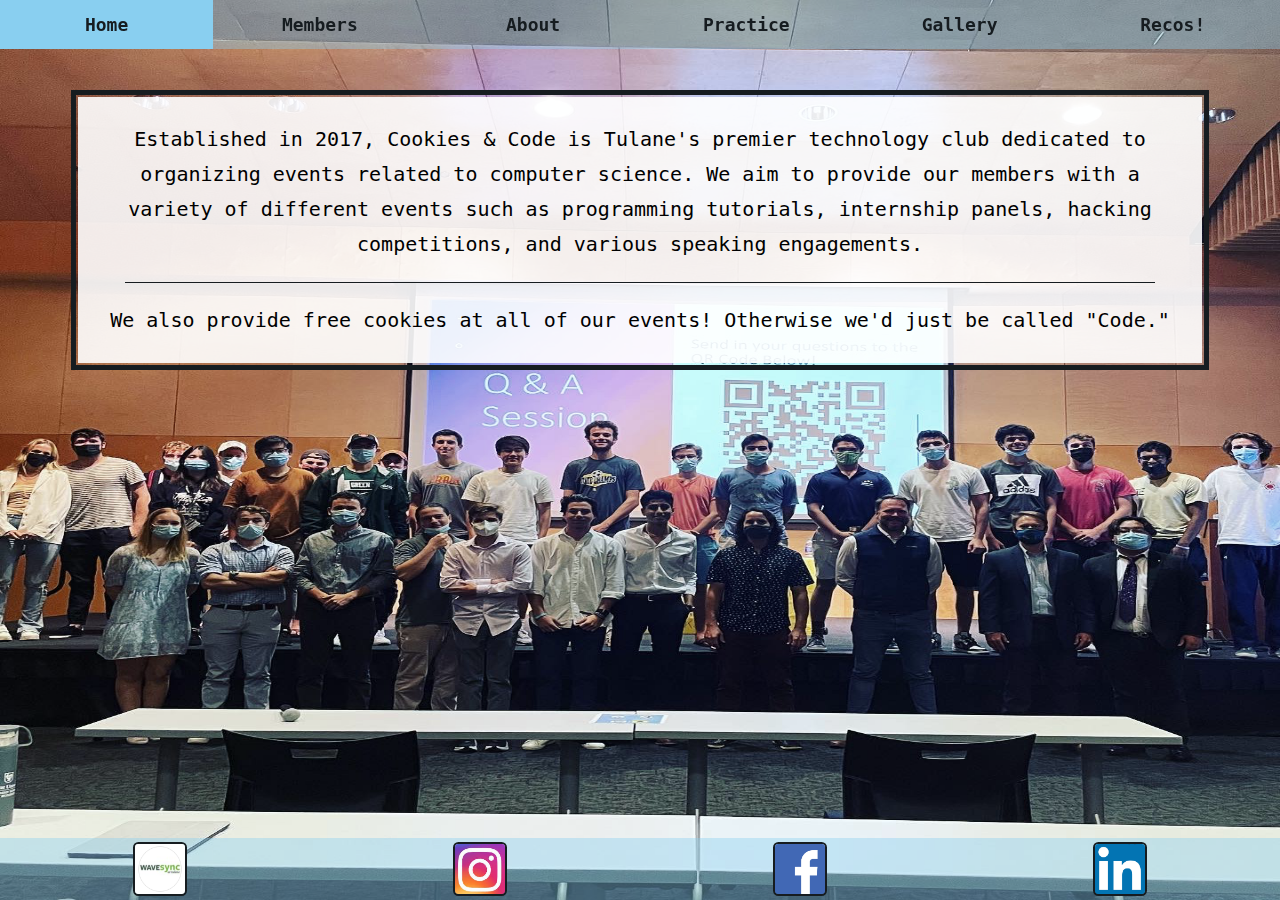
<file: scripts/about.html>
<!DOCTYPE html>
<html style = "background: none;">

  <head>
    <meta charset = "UTF-8">
    <title>Cookies & Code</title>

    <!-- Import stylesheet... -->
    <link rel = "stylesheet" href = "../stylesheet.css">
  </head>

  <body>

    <!-- Navbar -->
    <nav>
      <ul class = "navbar-ul">
        <li class = "navbar-li"><a href="../index.html"><strong>Home</strong></a></li>
        <li class = "navbar-li"><a href="members.html"><strong>Members</strong></a></li>
        <li class = "navbar-li"><a href="about.html"><strong>About</strong></a></li>
        <li class = "navbar-li"><a href="leetcode-th.html"><strong>Practice</strong></a></li>
        <li class = "navbar-li"><a href="gallery.html"><strong>Gallery</strong></a></li>
        <li class = "navbar-li"><a href="event-recos.html"><strong>Recos!</strong></a></li>
      </ul>
    </nav>

    <div>
      <img id = "about-background" src="../images/about-banner.png" alt="banner with image of club event">
    </div>

    <!-- Description of club -->
    <div id = "about-animation">
        <table class = "description slow-grow">
            <thead>
            </thead>
            <tbody>

              <tr style = "background-color: rgba(255, 255, 255, 0.9); line-height: 1.75; font-size: 20px;">
                  <td class = "description-cell">
                    <p>
                      Established in 2017, Cookies & Code is Tulane's premier technology club dedicated to
                      organizing events related to computer science. We aim to provide our members with a
                      variety of different events such as programming tutorials, internship
                      panels, hacking competitions, and various speaking engagements.
                    </p>
                    <hr>
                    <p>
                      We also provide free cookies at all of our events! Otherwise we'd just be called "Code."
                    </p>
                  </td>
              </tr>
            </tbody>
        </table>
    </div>

    <!-- Page footer -->
    <footer class = "footer">
      <div class = "social-link" >
        <a href = "https://tulane.campuslabs.com/engage/organization/cookies-and-code" target = "_blank"><img class="social-icon grow" src="../images/wavesync-icon.png"></a>
      </div>

      <div class = "social-link">
        <a href = "https://www.instagram.com/cookiesandcodetu/?hl=en" target = "_blank"><img class="social-icon grow" src="../images/instagram-icon.jpg"></a>
      </div>

      <div class = "social-link">
        <a href = "https://www.facebook.com/cookiesandcode/" target = "_blank"><img class="social-icon grow" src="../images/facebook-icon.jpg"></a>
      </div>
      <div class = "social-link">
        <a href = "https://www.linkedin.com/company/cookies-and-code/about/" target = "_blank"><img class="social-icon grow" src="../images/linkedin-icon.png"></a>
      </div>
    </footer>

  </body>

</html>
</file>
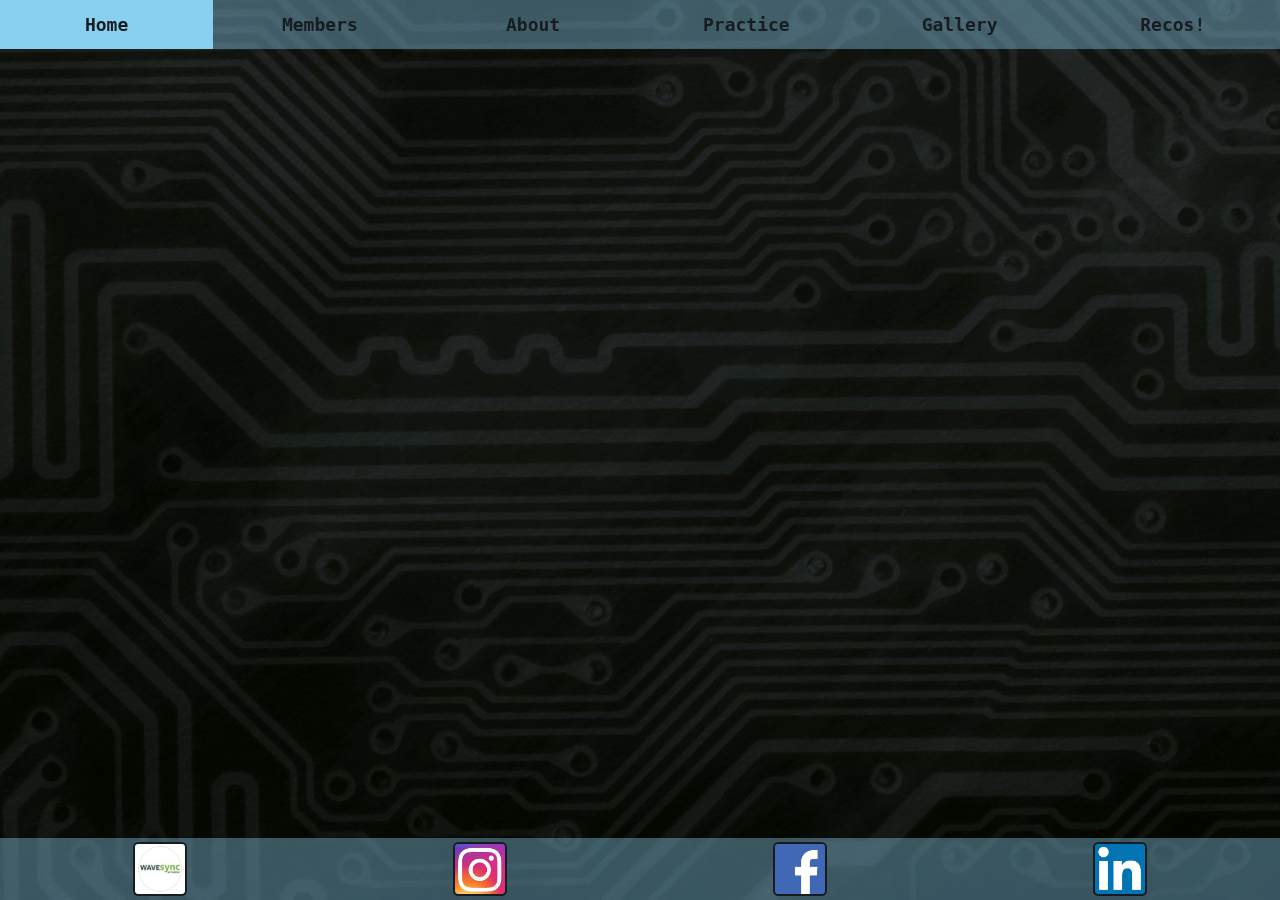
<file: scripts/event-recos.html>
<!DOCTYPE html>
<html>

  <head>
    <meta charset = "UTF-8">
    <title>Cookies & Code</title>

    <!-- Import stylesheet... -->
    <link rel = "stylesheet" href = "../stylesheet.css">
  </head>

  <body>

    <!-- Navbar -->
    <nav>
      <ul class = "navbar-ul">
        <li class = "navbar-li"><a href="../index.html"><strong>Home</strong></a></li>
        <li class = "navbar-li"><a href="members.html"><strong>Members</strong></a></li>
        <li class = "navbar-li"><a href="about.html"><strong>About</strong></a></li>
        <li class = "navbar-li"><a href="leetcode-th.html"><strong>Practice</strong></a></li>
        <li class = "navbar-li"><a href="gallery.html"><strong>Gallery</strong></a></li>
        <li class = "navbar-li"><a href="event-recos.html"><strong>Recos!</strong></a></li>
      </ul>
    </nav>

    <!-- Google Form -->
    <div>
      <iframe src="https://docs.google.com/forms/d/e/1FAIpQLScMk2pF9_MleGT1OtUgMSGhu0gQeWKfKvcziP-T33EIBUL3Rw/viewform?embedded=true" width="640" height="634" frameborder="0" marginheight="0" marginwidth="0" style="width: 100%; padding-top: 50px;">Loading…</iframe>
    </div>

    <!-- Page footer -->
    <footer class = "footer">
      <div class = "social-link" >
        <a href = "https://tulane.campuslabs.com/engage/organization/cookies-and-code" target = "_blank"><img class="social-icon grow" src="../images/wavesync-icon.png"></a>
      </div>

      <div class = "social-link">
        <a href = "https://www.instagram.com/cookiesandcodetu/?hl=en" target = "_blank"><img class="social-icon grow" src="../images/instagram-icon.jpg"></a>
      </div>

      <div class = "social-link">
        <a href = "https://www.facebook.com/cookiesandcode/" target = "_blank"><img class="social-icon grow" src="../images/facebook-icon.jpg"></a>
      </div>
      <div class = "social-link">
        <a href = "https://www.linkedin.com/company/cookies-and-code/about/" target = "_blank"><img class="social-icon grow" src="../images/linkedin-icon.png"></a>
      </div>
    </footer>

  </body>

</html>
</file>
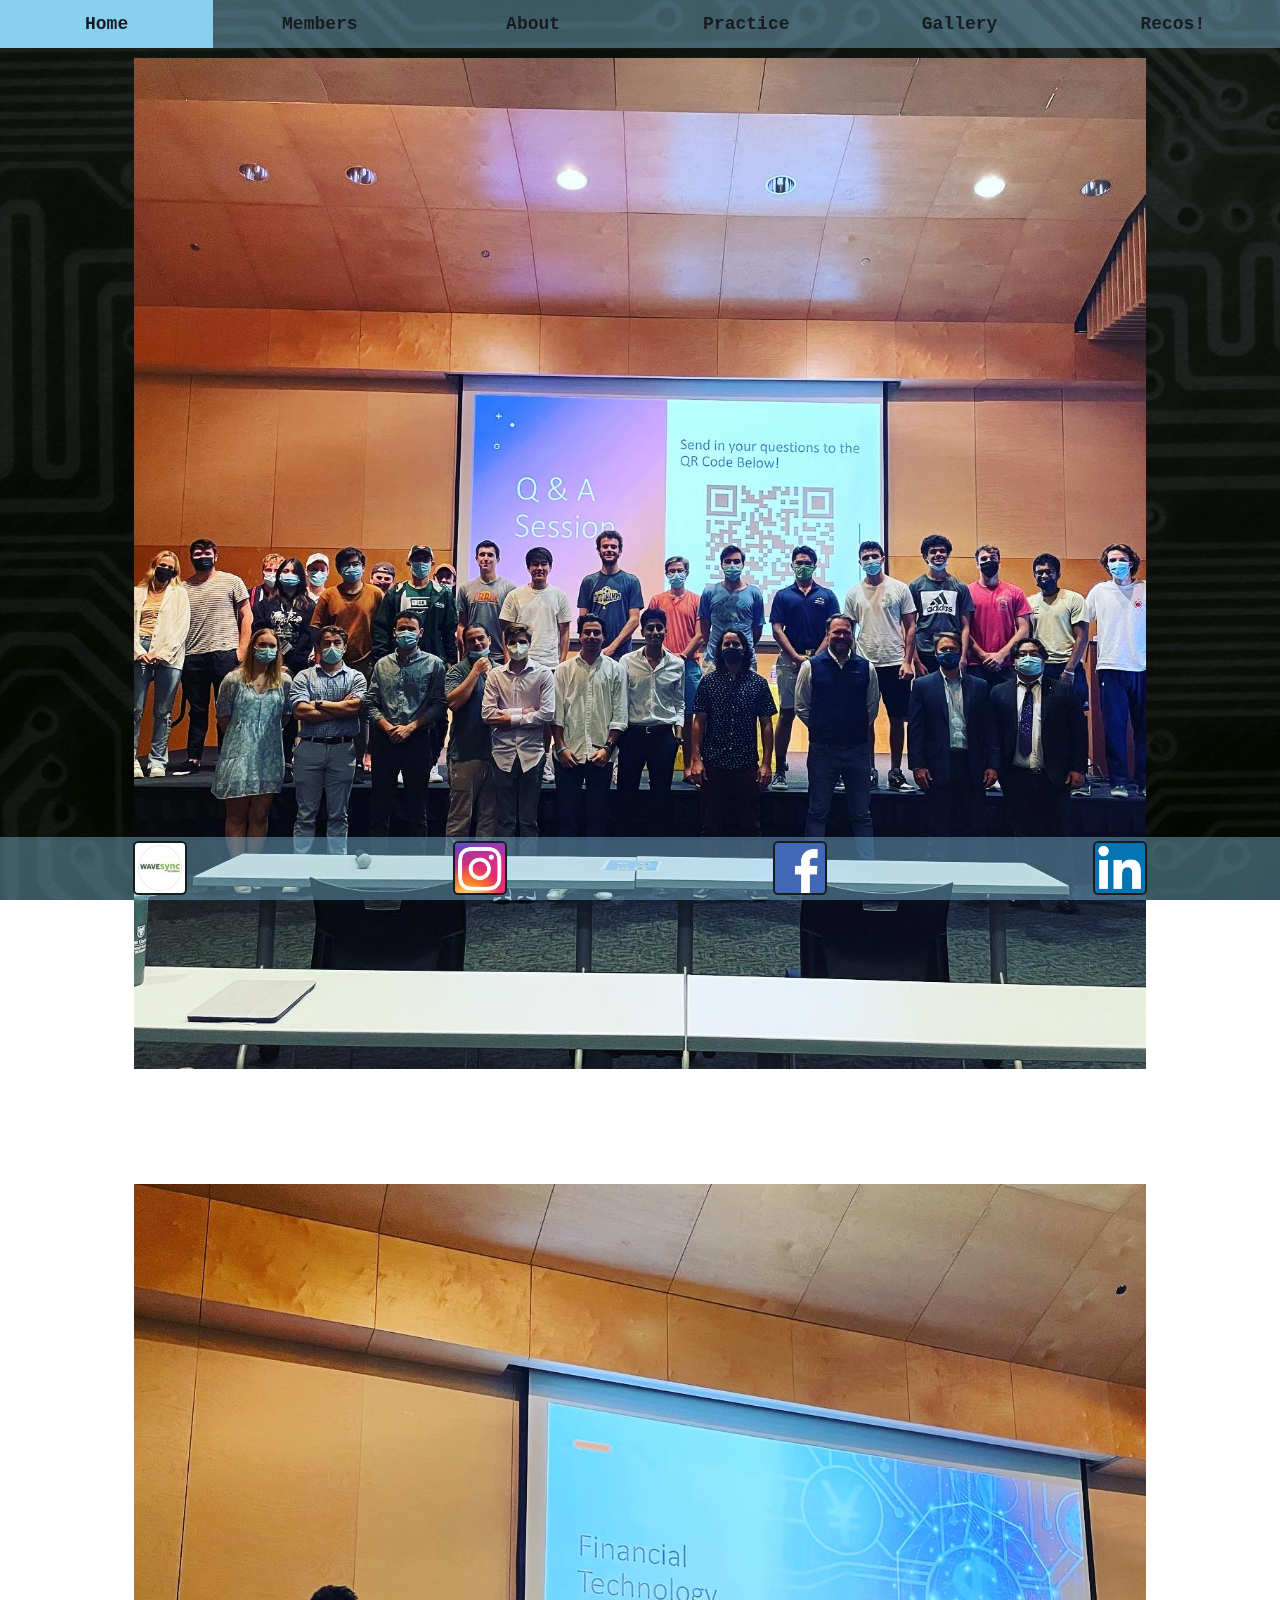
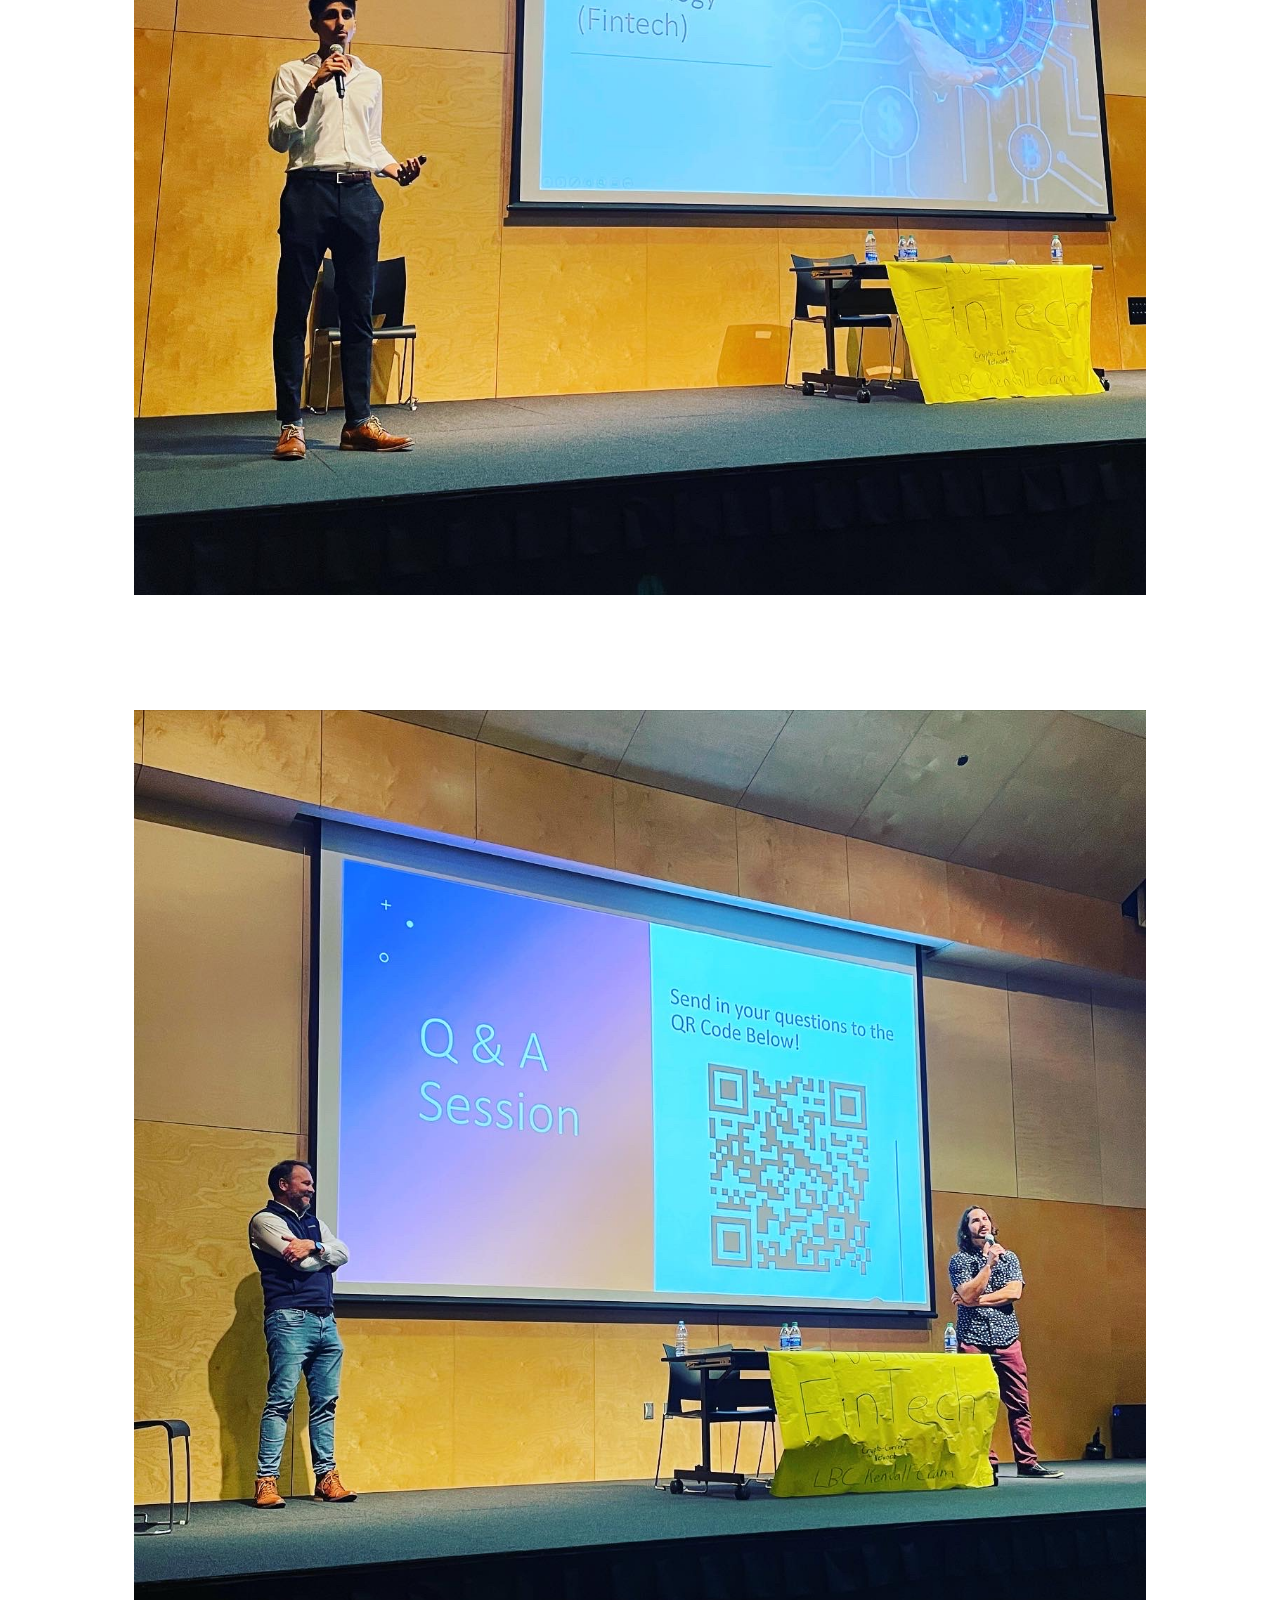
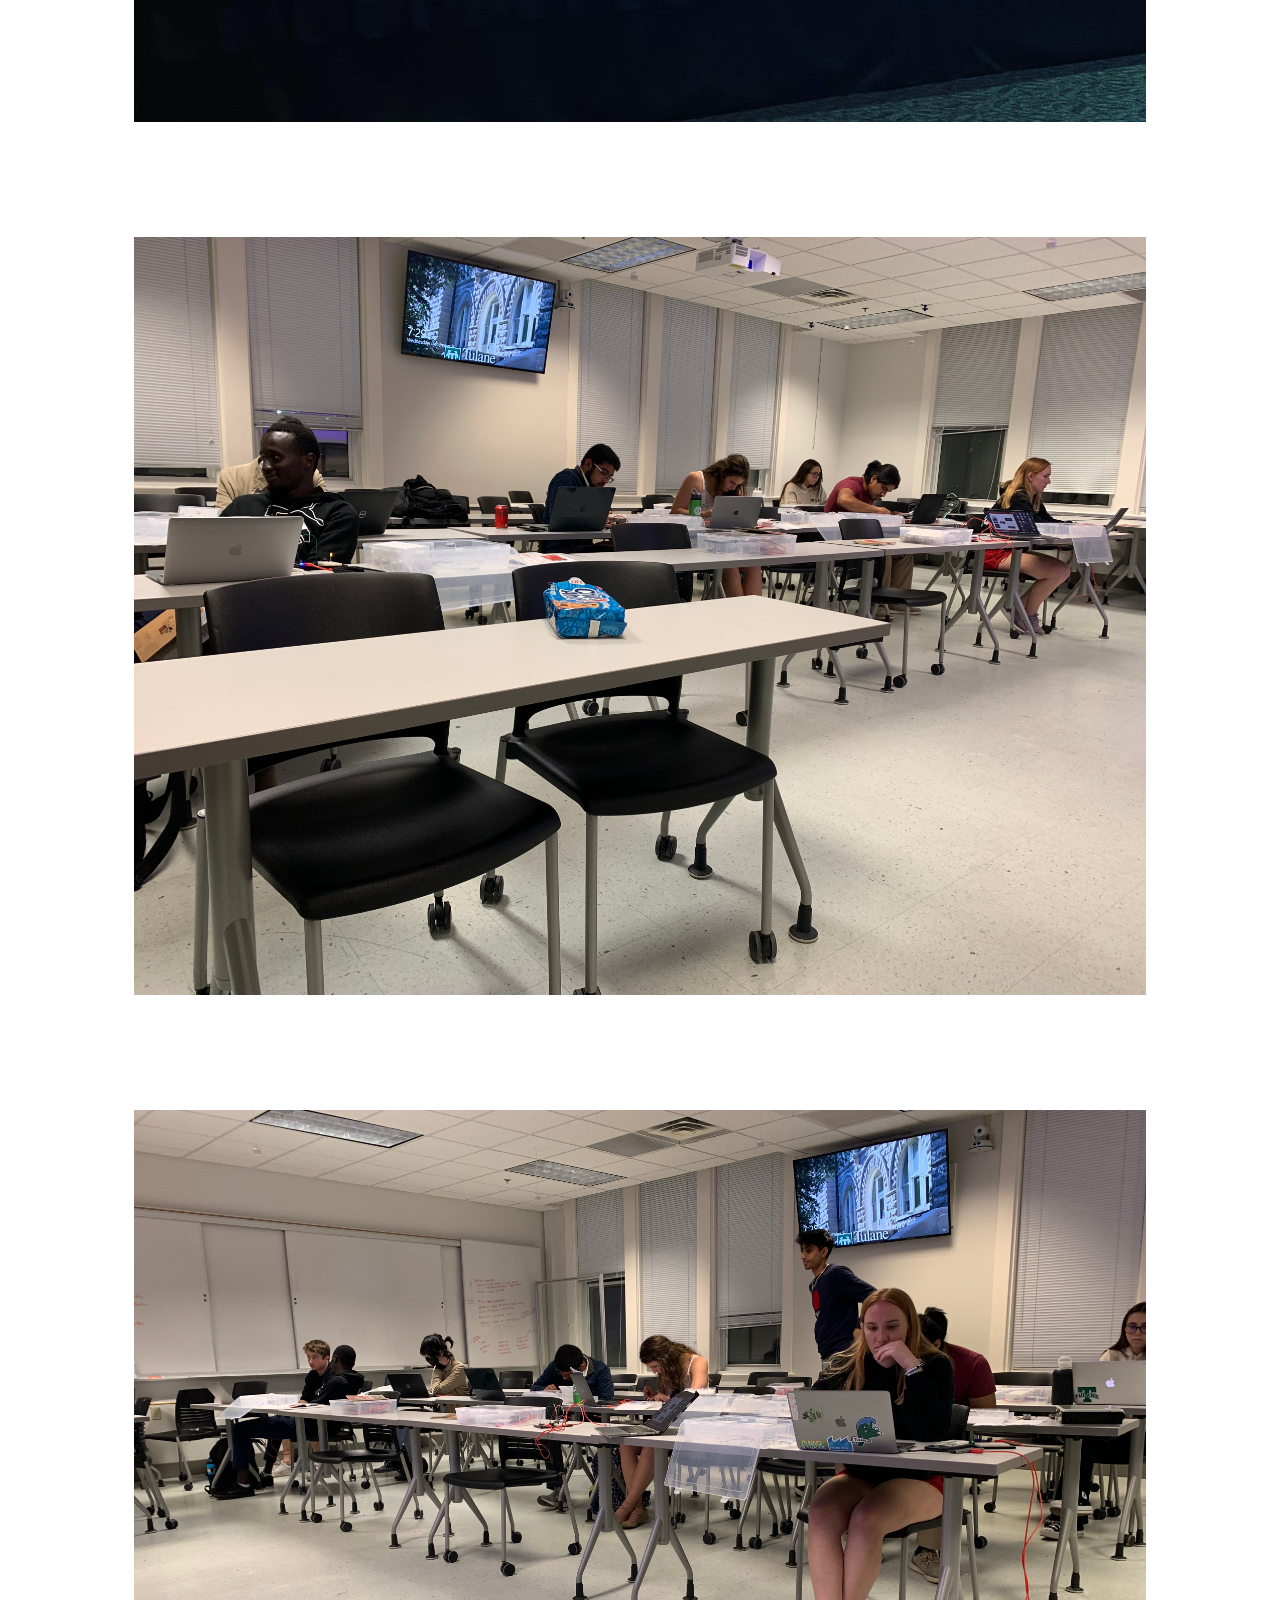
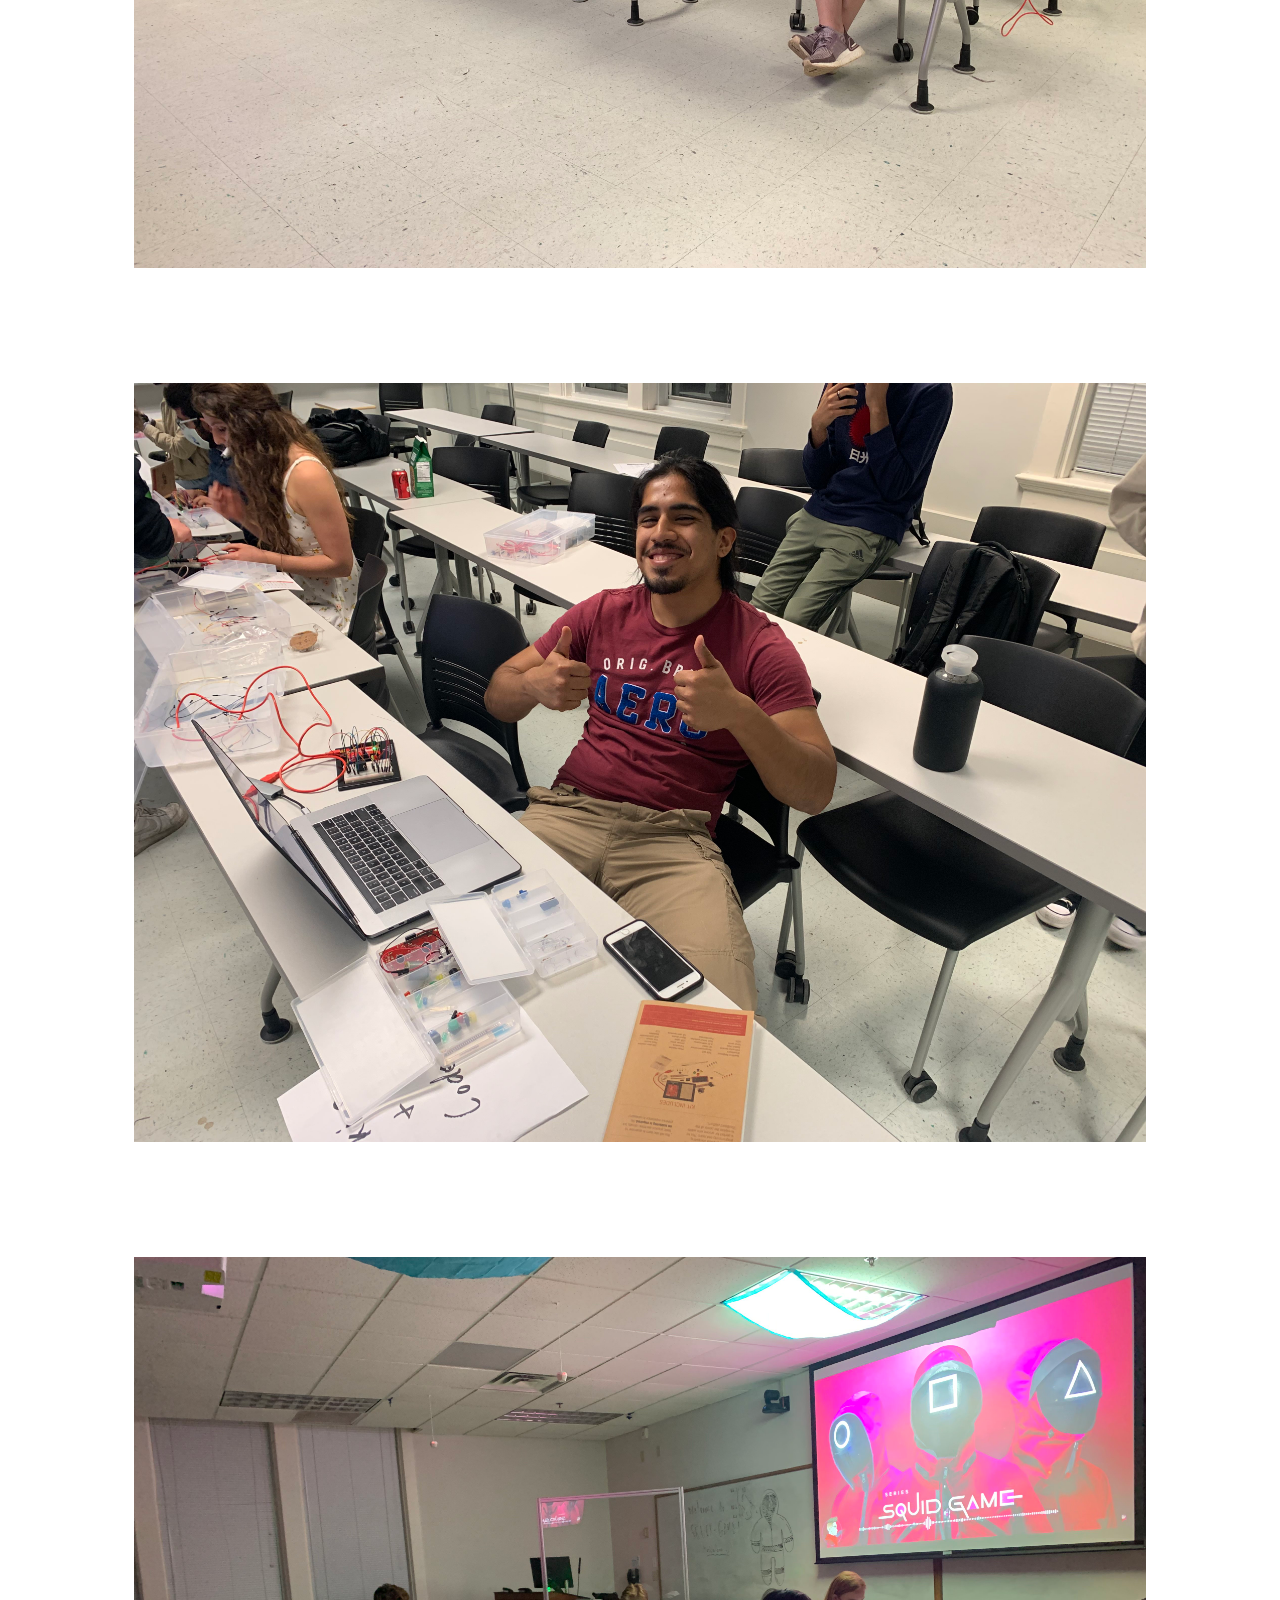
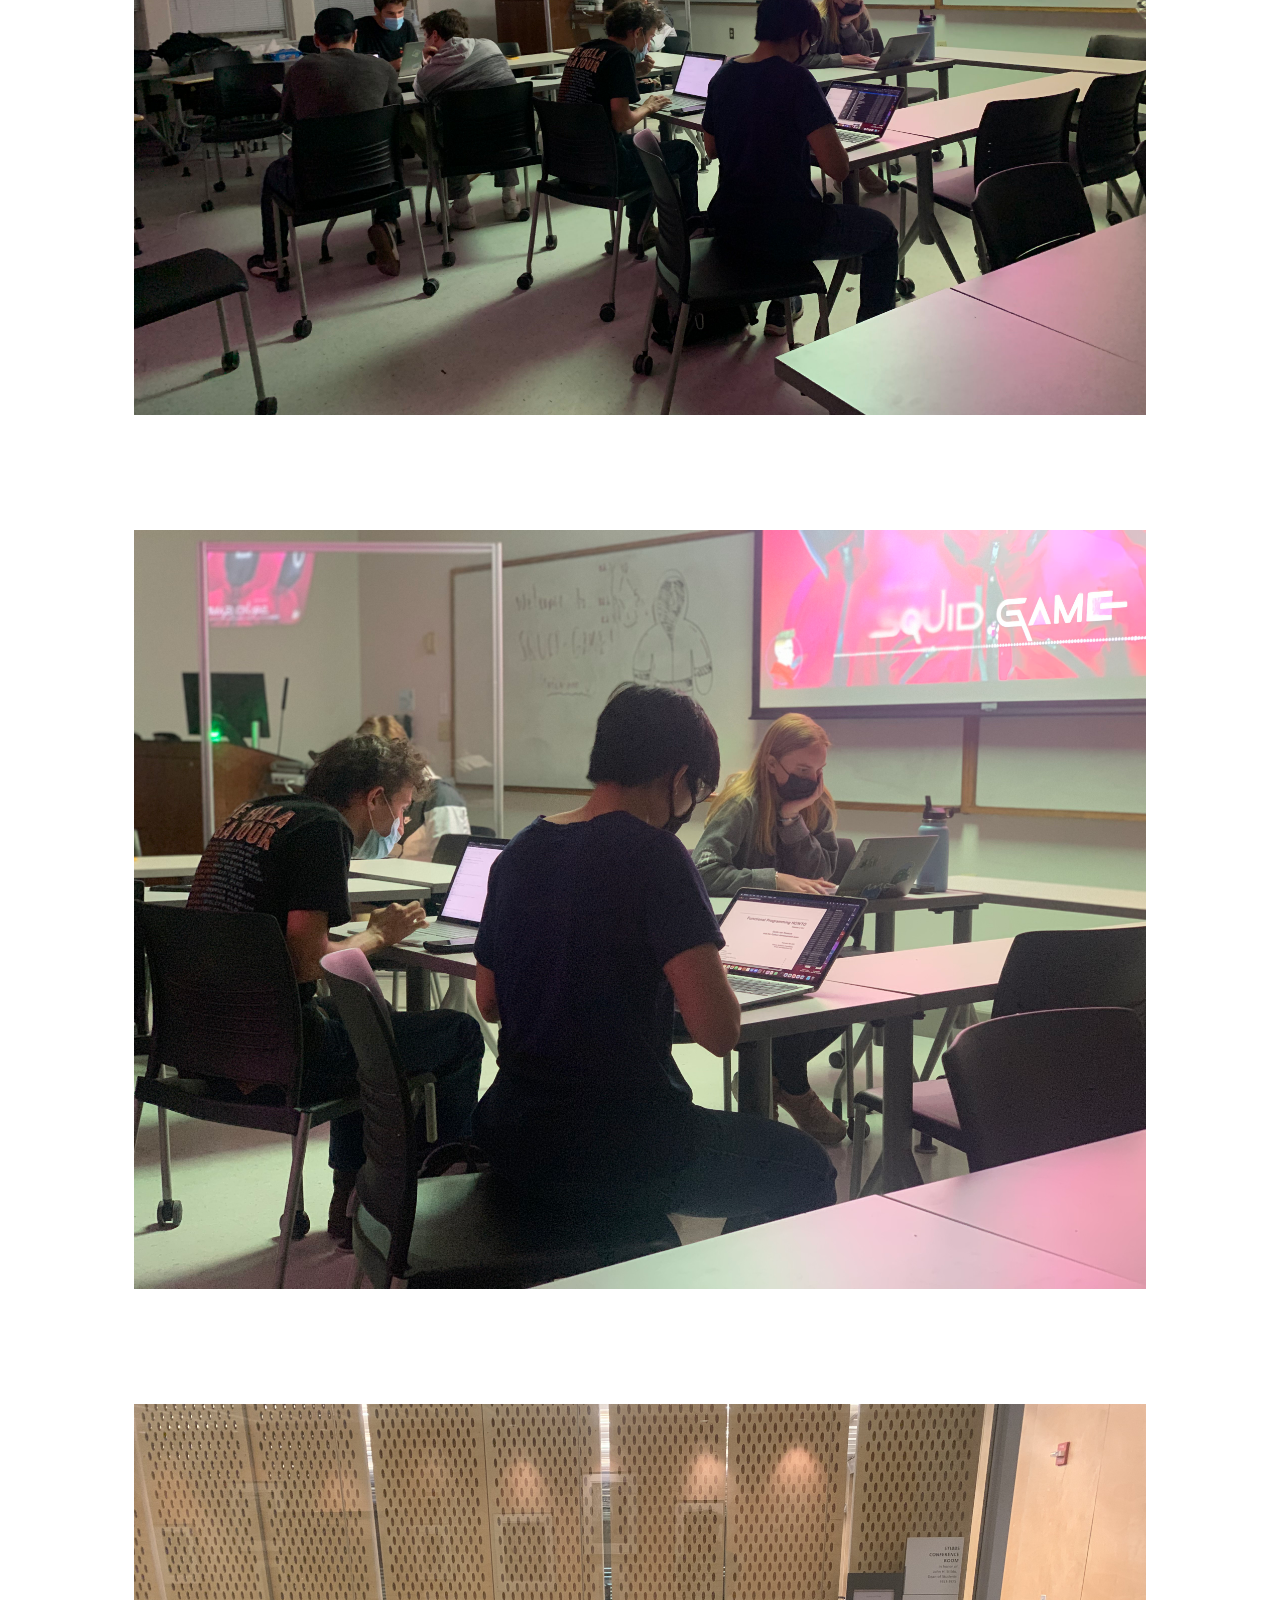
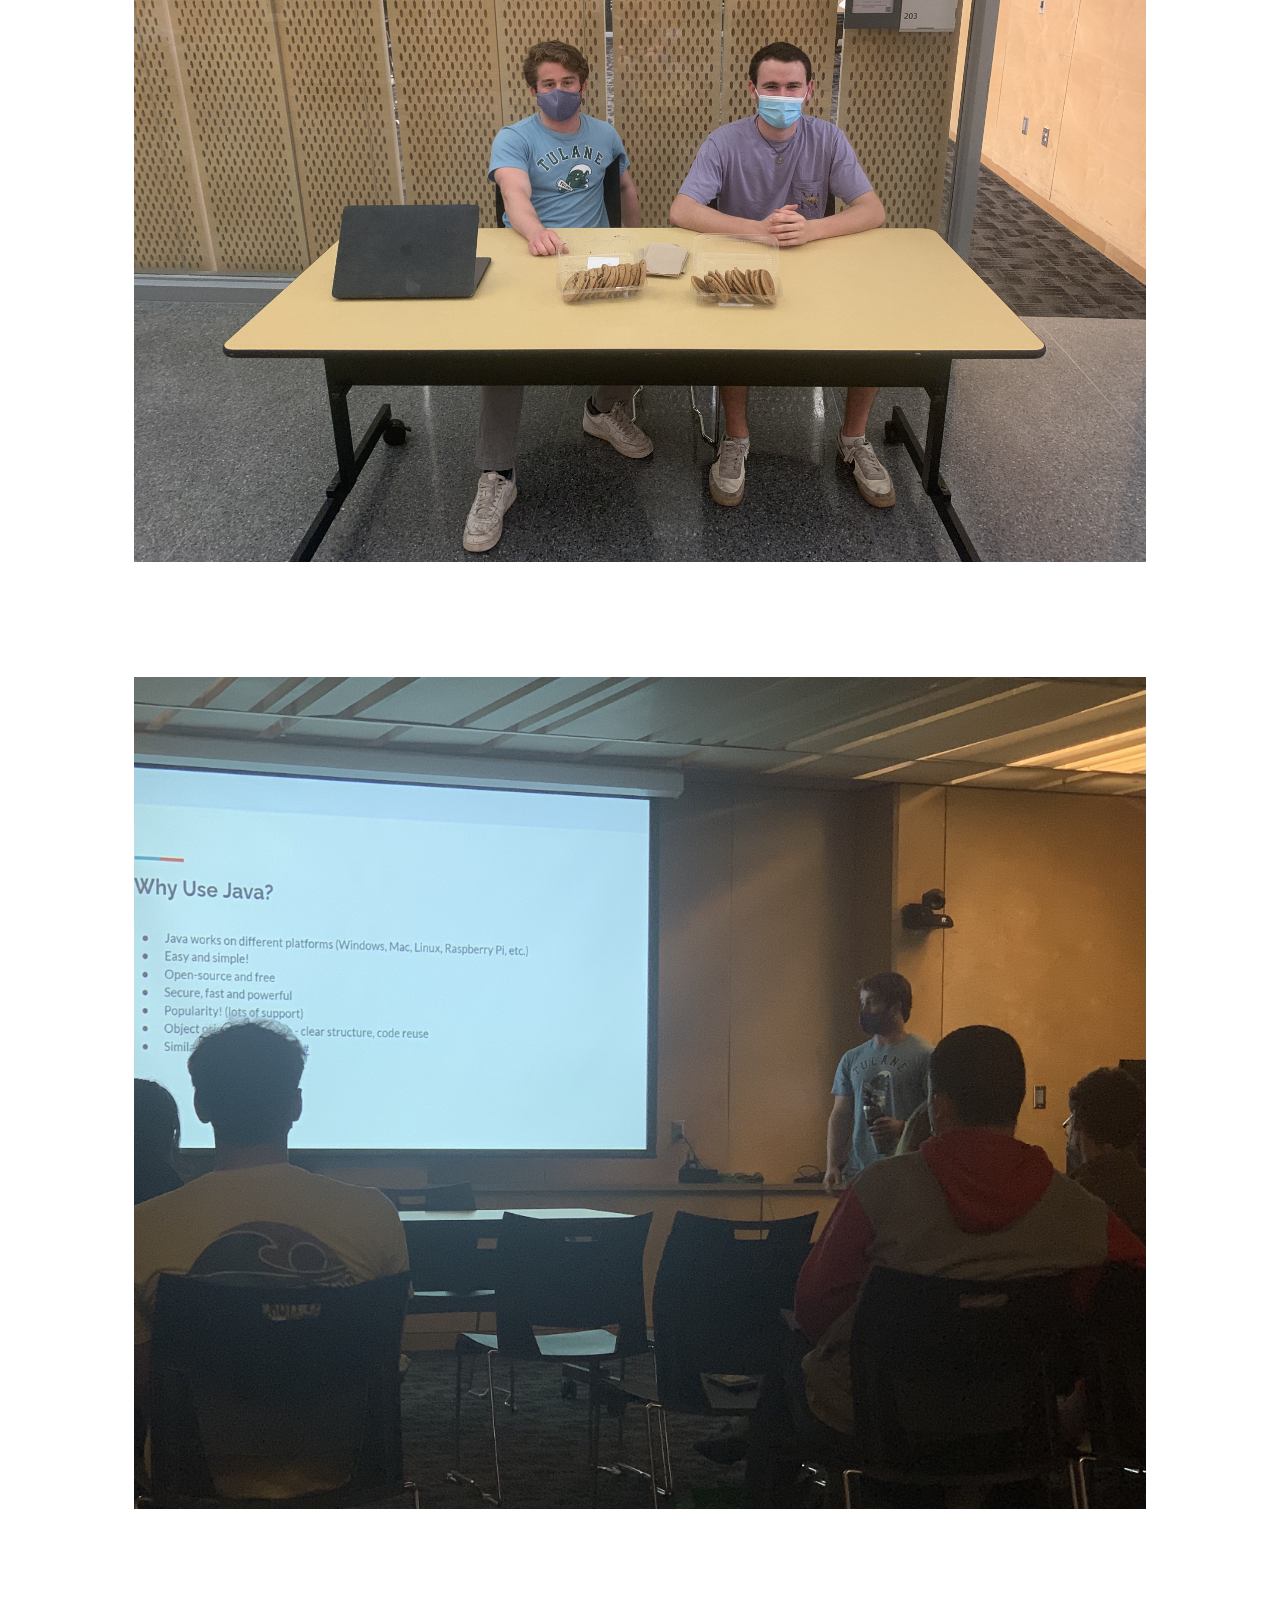
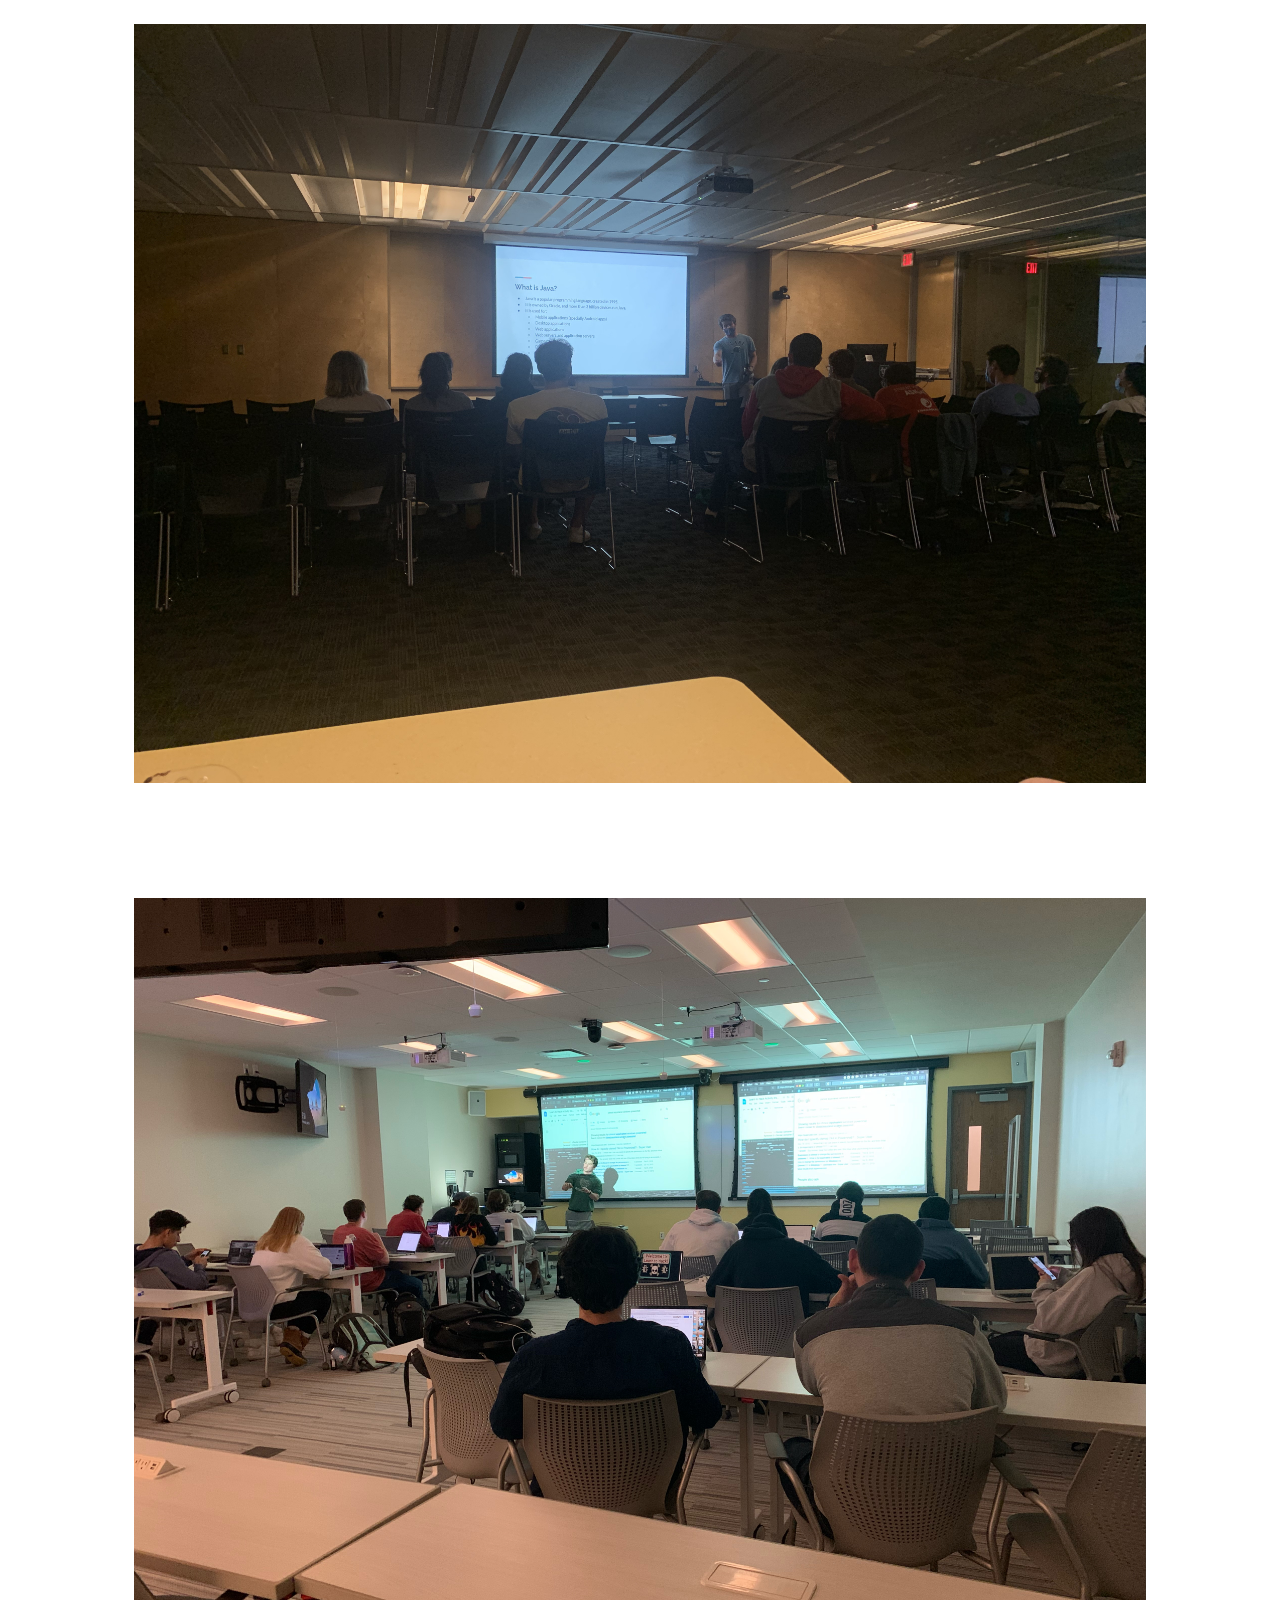
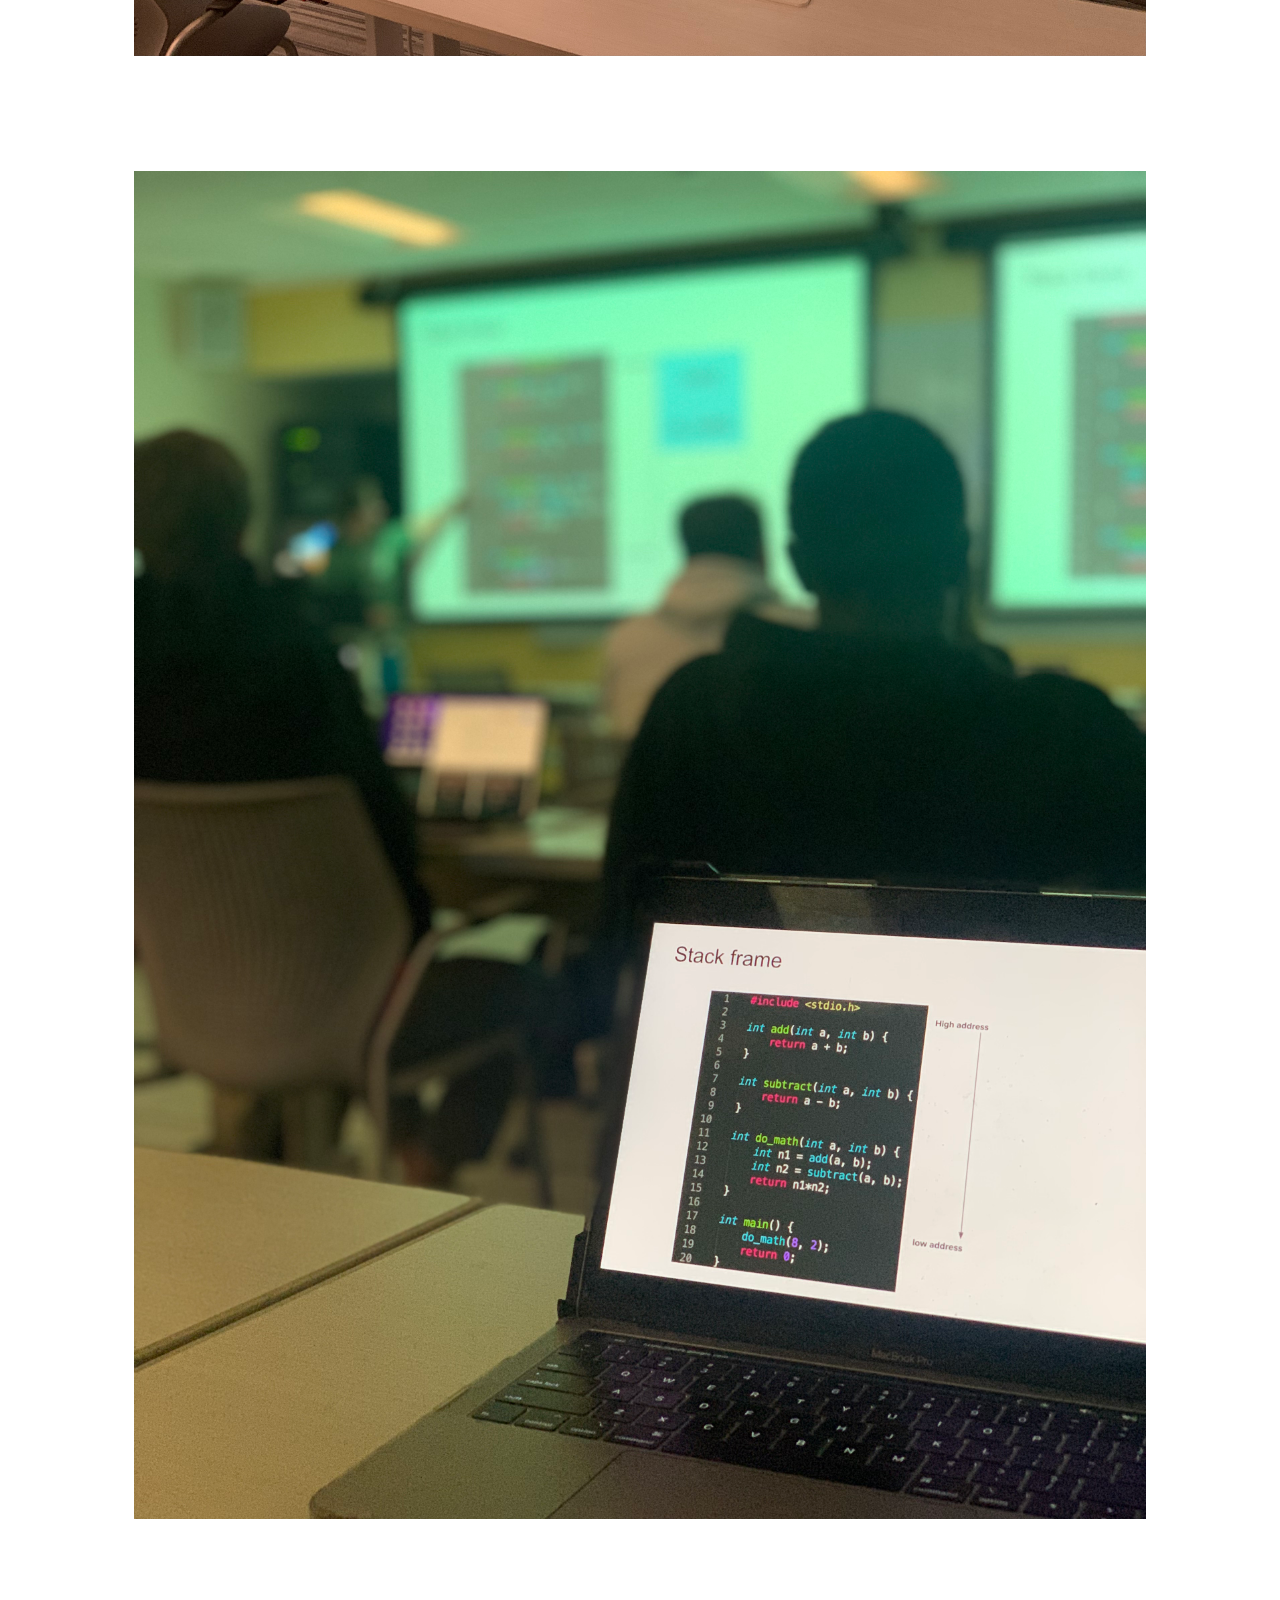
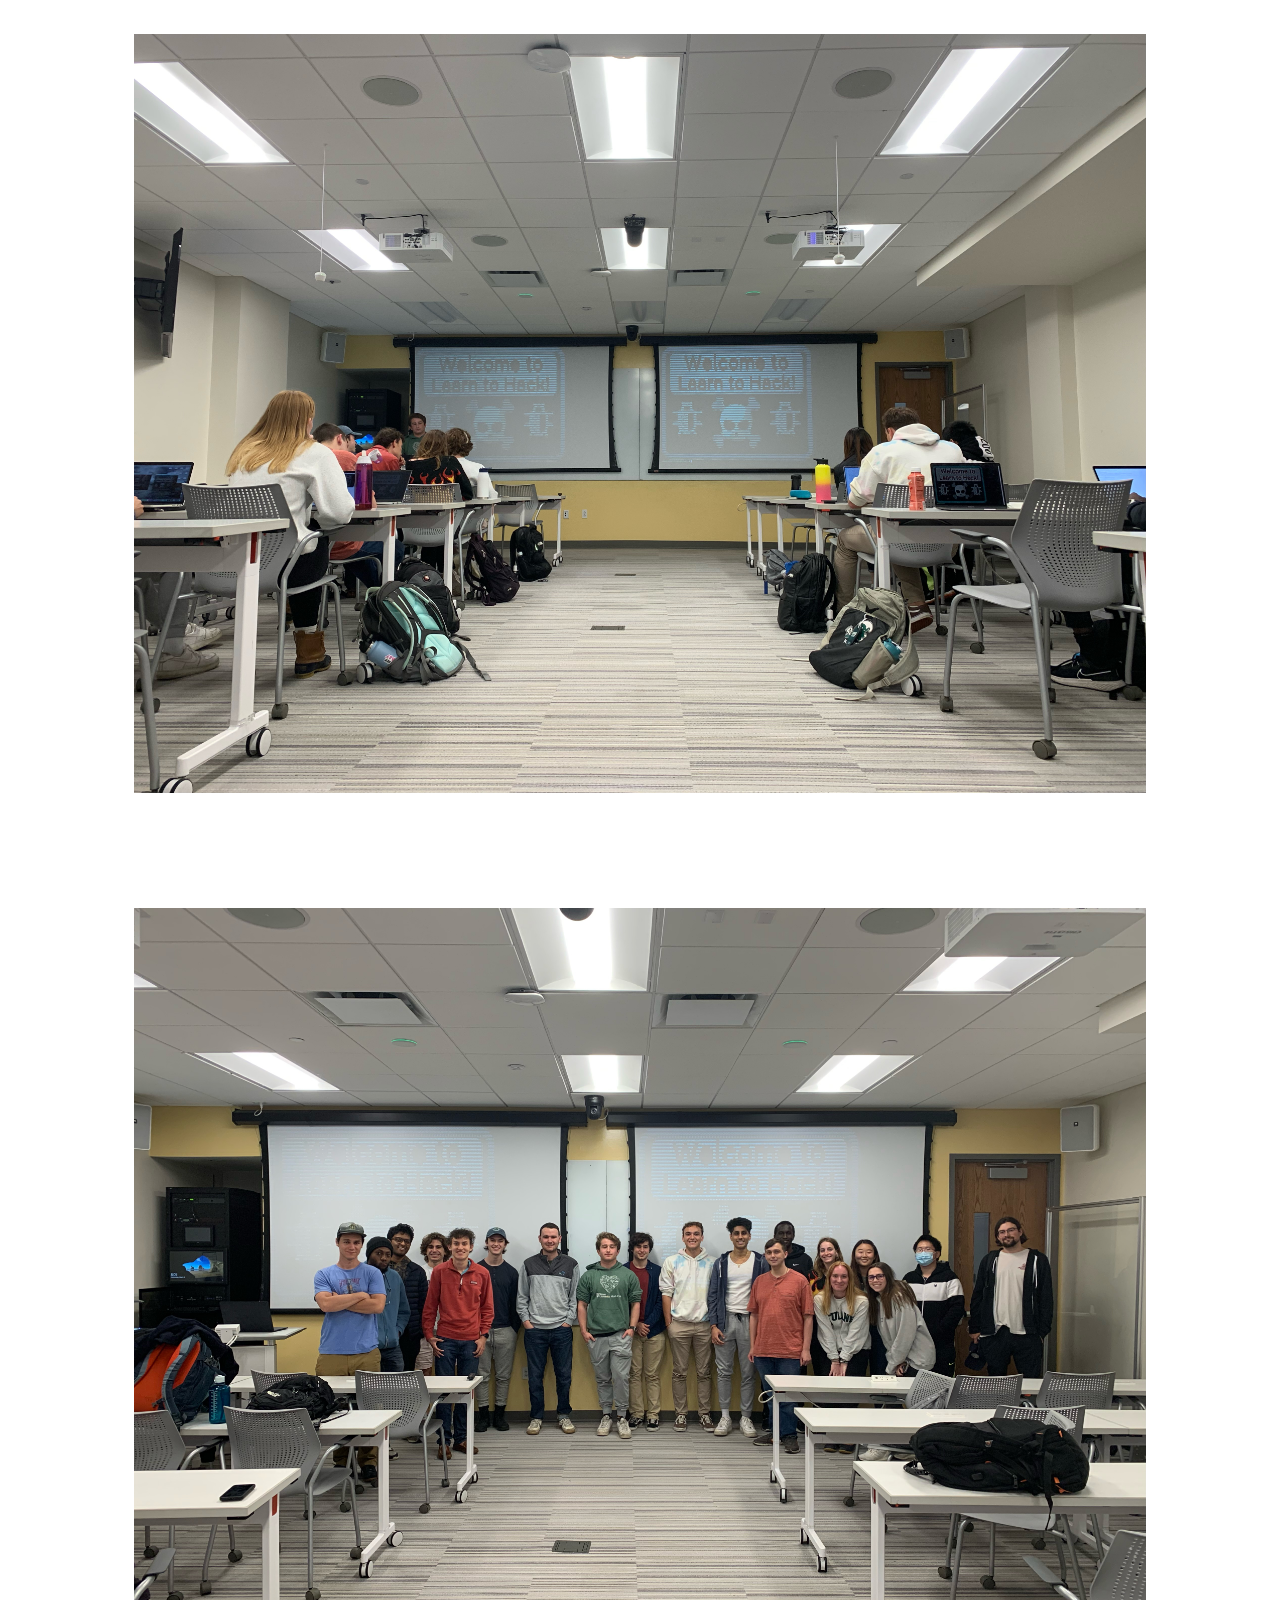
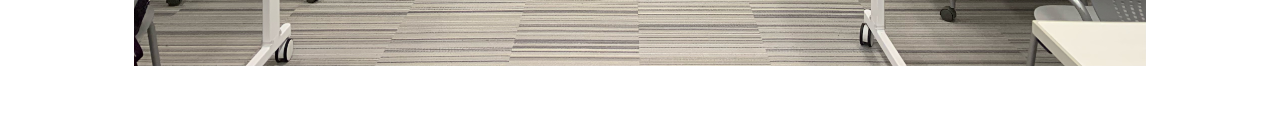
<file: scripts/gallery.html>
<!DOCTYPE html>
<html>

  <head>
    <meta charset = "UTF-8">
    <title>Cookies & Code</title>

    <!-- Import stylesheet... -->
    <link rel = "stylesheet" href = "../stylesheet.css">
  </head>

  <body>
    <!-- Navbar -->
    <nav>
      <ul class = "navbar-ul">
        <li class = "navbar-li"><a href="../index.html"><strong>Home</strong></a></li>
        <li class = "navbar-li"><a href="members.html"><strong>Members</strong></a></li>
        <li class = "navbar-li"><a href="about.html"><strong>About</strong></a></li>
        <li class = "navbar-li"><a href="leetcode-th.html"><strong>Practice</strong></a></li>
        <li class = "navbar-li"><a href="gallery.html"><strong>Gallery</strong></a></li>
        <li class = "navbar-li"><a href="event-recos.html"><strong>Recos!</strong></a></li>
      </ul>
    </nav>

    <!-- ADD IMAGES!!! -->
    <img class="gallery" src="../images/mem-1.JPG">
    <img class="gallery" src="../images/mem-2.JPG">
    <img class="gallery" src="../images/mem-3.JPG">
    <img class="gallery" src="../images/mem-4.jpg">
    <img class="gallery" src="../images/mem-5.jpg">
    <img class="gallery" src="../images/mem-6.jpg">
    <img class="gallery" src="../images/sgh1.jpeg">
    <img class="gallery" src="../images/sgh2.jpg">
    <img class="gallery" src="../images/learn-to-code-1.HEIC.jpg">
    <img class="gallery" src="../images/learn-to-code-2.HEIC.jpg">
    <img class="gallery" src="../images/learn-to-code-3.HEIC.jpg">
    <img class="gallery" src="../images/learn-to-hack-1.jpg">
    <img class="gallery" src="../images/learn-to-hack-2.jpg">
    <img class="gallery" src="../images/learn-to-hack-3.jpg">
    <img class="gallery" src="../images/learn-to-hack-4.jpg">

    <!-- Page footer -->
    <!-- Add copyright one we've filled it... -->
    <footer class = "footer"> <!-- Animate the logos to get larger when you hover over them!!! -->
      <div class = "social-link" >
        <a href = "https://tulane.campuslabs.com/engage/organization/cookies-and-code" target = "_blank"><img class="social-icon grow" src="../images/wavesync-icon.png"></a>
      </div>

      <div class = "social-link">
        <a href = "https://www.instagram.com/cookiesandcodetu/?hl=en" target = "_blank"><img class="social-icon grow" src="../images/instagram-icon.jpg"></a>
      </div>

      <div class = "social-link">
        <a href = "https://www.facebook.com/cookiesandcode/" target = "_blank"><img class="social-icon grow" src="../images/facebook-icon.jpg"></a>
      </div>
      <div class = "social-link">
        <a href = "https://www.linkedin.com/company/cookies-and-code/about/" target = "_blank"><img class="social-icon grow" src="../images/linkedin-icon.png"></a>
      </div>
    </footer>
  </body>

</html>
</file>
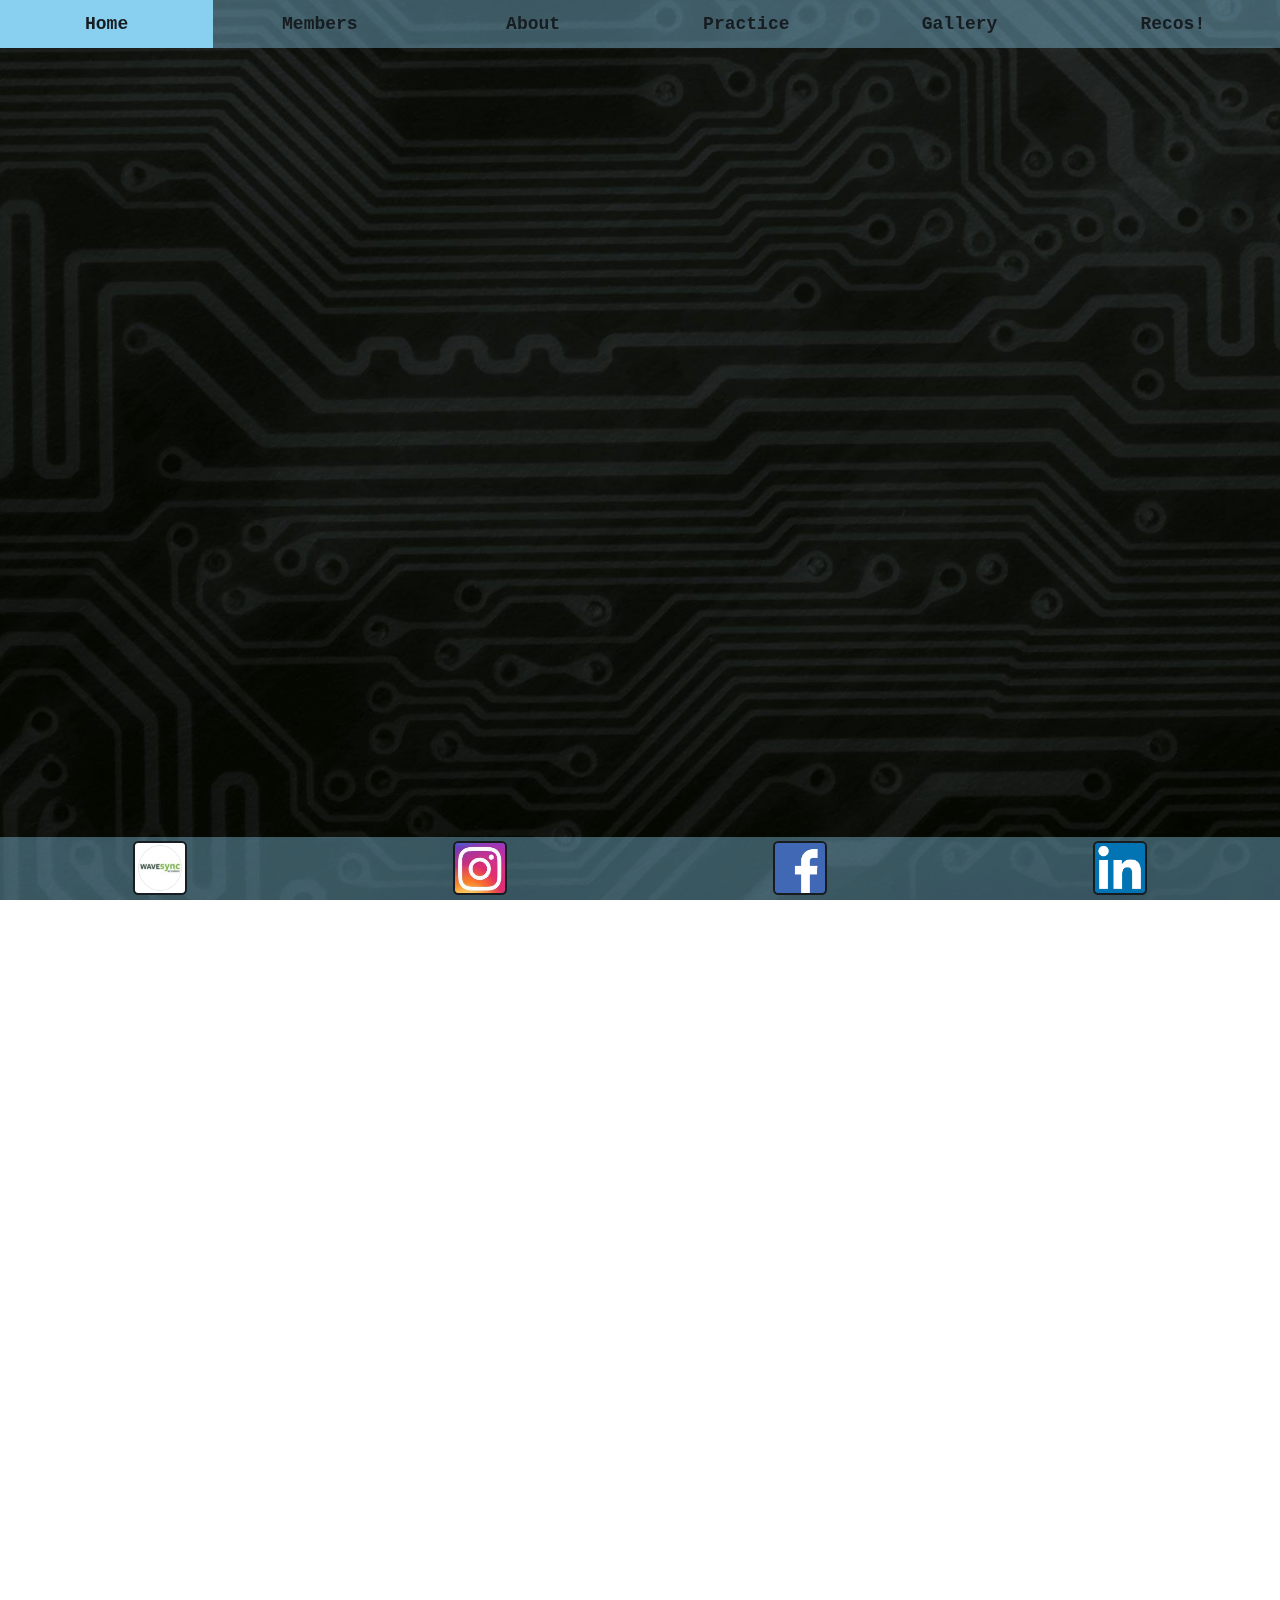
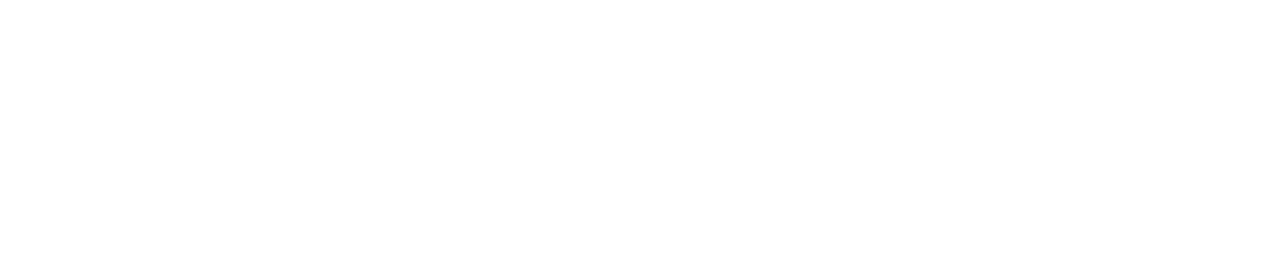
<file: scripts/leetcode-th.html>
<!DOCTYPE html>
<html>

  <head>
    <meta charset = "UTF-8">
    <title>Cookies & Code</title>

    <!-- Import stylesheet... -->
    <link rel = "stylesheet" href = "../stylesheet.css">
  </head>

  <body>

    <!-- Navbar -->
    <nav>
      <ul class = "navbar-ul">
        <li class = "navbar-li"><a href="../index.html"><strong>Home</strong></a></li>
        <li class = "navbar-li"><a href="members.html"><strong>Members</strong></a></li>
        <li class = "navbar-li"><a href="about.html"><strong>About</strong></a></li>
        <li class = "navbar-li"><a href="leetcode-th.html"><strong>Practice</strong></a></li>
        <li class = "navbar-li"><a href="gallery.html"><strong>Gallery</strong></a></li>
        <li class = "navbar-li"><a href="event-recos.html"><strong>Recos!</strong></a></li>
      </ul>
    </nav>

    <!-- Google Form -->
    <div>
      <iframe src="https://docs.google.com/forms/d/e/1FAIpQLSdYWS69qJcrL0CncoQlC3KjV1AoSetNNnScKb4jVlK92ys4Gg/viewform?embedded=true" width="640" height="1794" frameborder="0" marginheight="0" marginwidth="0" style="width: 100%; padding-top: 50px;">Loading…</iframe>
    </div>

    <!-- Page footer -->
    <footer class = "footer">
      <div class = "social-link" >
        <a href = "https://tulane.campuslabs.com/engage/organization/cookies-and-code" target = "_blank"><img class="social-icon grow" src="../images/wavesync-icon.png"></a>
      </div>

      <div class = "social-link">
        <a href = "https://www.instagram.com/cookiesandcodetu/?hl=en" target = "_blank"><img class="social-icon grow" src="../images/instagram-icon.jpg"></a>
      </div>

      <div class = "social-link">
        <a href = "https://www.facebook.com/cookiesandcode/" target = "_blank"><img class="social-icon grow" src="../images/facebook-icon.jpg"></a>
      </div>
      <div class = "social-link">
        <a href = "https://www.linkedin.com/company/cookies-and-code/about/" target = "_blank"><img class="social-icon grow" src="../images/linkedin-icon.png"></a>
      </div>
    </footer>

  </body>

</html>
</file>
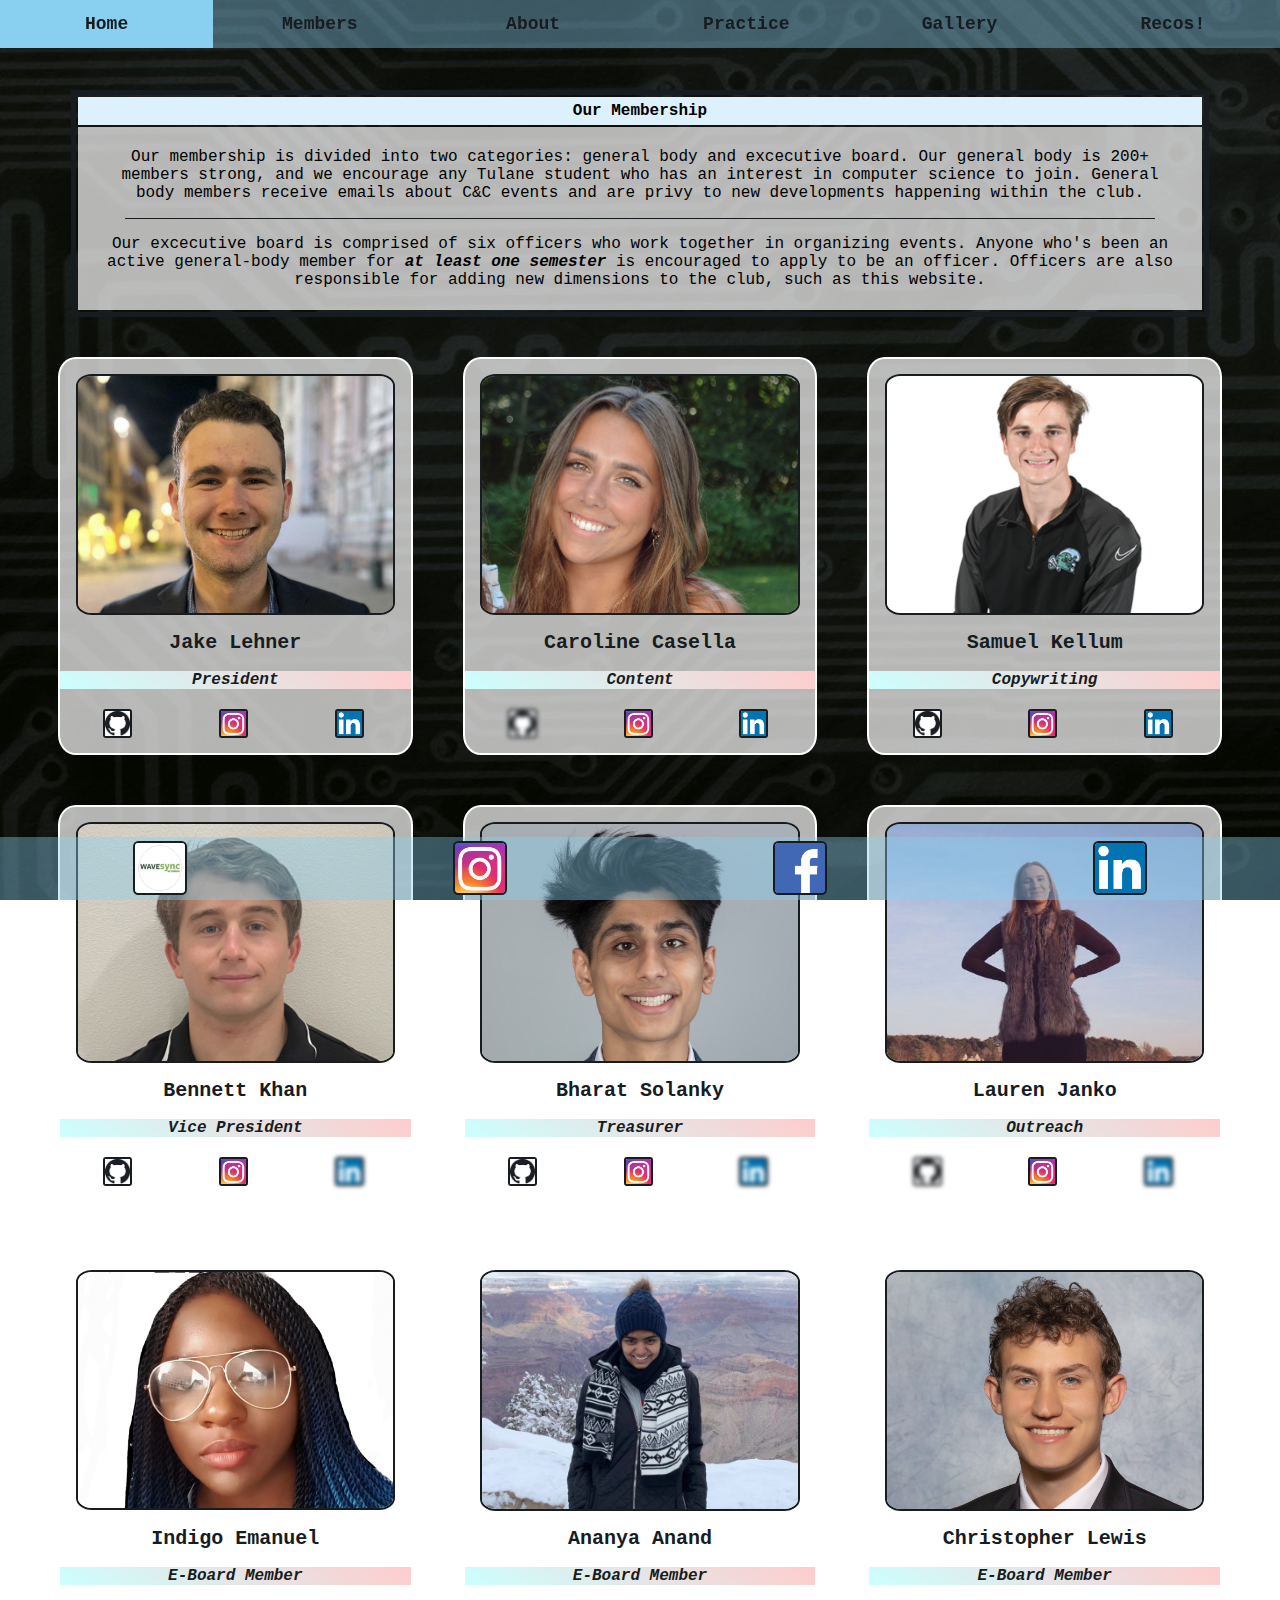
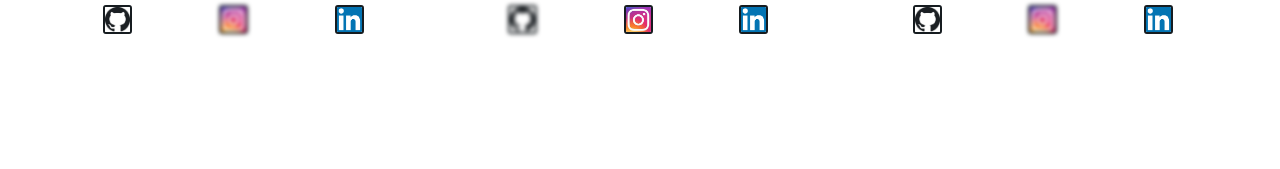
<file: scripts/members.html>
<!DOCTYPE html>
<html>

  <head>
    <meta charset = "UTF-8">
    <title>Cookies & Code</title>

    <!-- Import stylesheet... -->
    <link rel = "stylesheet" href = "../stylesheet.css">
  </head>

  <body>

    <!-- Navbar -->
    <nav>
      <ul class = "navbar-ul">
        <li class = "navbar-li"><a href="../index.html"><strong>Home</strong></a></li>
        <li class = "navbar-li"><a href="members.html"><strong>Members</strong></a></li>
        <li class = "navbar-li"><a href="about.html"><strong>About</strong></a></li>
        <li class = "navbar-li"><a href="leetcode-th.html"><strong>Practice</strong></a></li>
        <li class = "navbar-li"><a href="gallery.html"><strong>Gallery</strong></a></li>
        <li class = "navbar-li"><a href="event-recos.html"><strong>Recos!</strong></a></li>
      </ul>
    </nav>

    <!-- Description -->
    <div>
        <table class = "description slow-grow">
            <thead style="background: rgba(137, 207, 240, 1); ">
              <tr>
                  <th>Our Membership</th>
              </tr>
            </thead>
            <tbody>

              <tr>
                  <td class = "description-cell">
                    <p>
                      Our membership is divided into two categories: general body and excecutive board.
                      Our general body is 200+ members strong, and we encourage any Tulane student who has
                      an interest in computer science to join. General body members receive emails about C&C
                      events and are privy to new developments happening within the club.
                    </p>
                    <hr>
                    <p>
                      Our excecutive board is comprised of six officers who work together in organizing events.
                      Anyone who's been an active general-body member for <strong><em>at least one semester</em></strong> is encouraged to
                      apply to be an officer. Officers are also responsible for adding new dimensions to the club,
                      such as this website.
                    </p>
                  </td>
              </tr>
            </tbody>
        </table>
    </div>

    <!-- Member profiles -->
    <div class = "member-grid">

      <!-- First member... -->
      <div class = "member first-member slow-grow">
        <img class = "member-photo" src="../images/jake.jpg" alt="member photo">
        <h2 class = "member-name">Jake Lehner</h2>
        <h3 class = "member-role" >President</h3>

        <footer class="member-socials"> <!-- Animate the logos to get larger when you hover over them!!! -->
          <div class = "member-link">
            <a href = "https://github.com/jakleh" target = "_blank"><img class="member-icon grow" src="../images/github-icon.png"></a>
          </div>

          <div class = "member-link">
            <a href = "https://www.instagram.com/lehner_jake/" target = "_blank"><img class="member-icon grow" src="../images/instagram-icon.jpg"></a>
          </div>

          <div class = "member-link">
            <a href = "https://www.linkedin.com/in/jakleh/" target = "_blank"><img class="member-icon grow" src="../images/linkedin-icon.png"></a>
          </div>
        </footer>

      </div>

      <!-- Second member... -->
      <div class = "member second-member slow-grow">
        <img class = "member-photo" src="../images/caroline.jpeg" alt="member photo">
        <h2 class = "member-name">Caroline Casella</h2>
        <h3 class = "member-role">Content</h3>

        <footer class="member-socials"> <!-- Animate the logos to get larger when you hover over them!!! -->
          <div class = "member-link">
            <a><img style = "filter: blur(2px);" class="member-icon" src="../images/github-icon.png"></a>
          </div>

          <div class = "member-link">
            <a href = "https://www.instagram.com/carolinecasella/" target = "_blank"><img class="member-icon grow" src="../images/instagram-icon.jpg"></a>
          </div>

          <div class = "member-link">
            <a href = "https://www.linkedin.com/in/caroline-casella/" target = "_blank"><img class="member-icon grow" src="../images/linkedin-icon.png"></a>
          </div>

        </footer>
      </div>

      <!-- Third member... -->
      <div class = "member third-member slow-grow">
        <img class = "member-photo" src="../images/samuel.jpeg" alt="member photo">
        <h2 class = "member-name">Samuel Kellum</h2>
        <h3 class = "member-role">Copywriting</h3>

        <footer class="member-socials"> <!-- Animate the logos to get larger when you hover over them!!! -->
          <div class = "member-link">
            <a href = "https://github.com/samuelkellum" target = "_blank"><img class="member-icon grow" src="../images/github-icon.png"></a>
          </div>

          <div class = "member-link">
            <a href = "https://www.instagram.com/sxckellum/" target = "_blank"><img class="member-icon grow" src="../images/instagram-icon.jpg"></a>
          </div>

          <div class = "member-link">
            <a href = "https://www.linkedin.com/in/samuelkellum/" target = "_blank"><img class="member-icon grow" src="../images/linkedin-icon.png"></a>
          </div>
        </footer>
      </div>

      <!-- Fourth member... -->
      <div class = "member fourth-member slow-grow">
        <img class = "member-photo" src="../images/bennett.jpeg" alt="member photo">
        <h2 class = "member-name">Bennett Khan</h2>
        <h3 class = "member-role">Vice President</h3>

        <footer class="member-socials"> <!-- Animate the logos to get larger when you hover over them!!! -->
          <div class = "member-link">
            <a href = "https://github.com/thegenghiskahn" target = "_blank"><img class="member-icon grow" src="../images/github-icon.png"></a>
          </div>

          <div class = "member-link">
            <a href = "https://www.instagram.com/thegenghiskahn/" target = "_blank"><img class="member-icon grow" src="../images/instagram-icon.jpg"></a>
          </div>

          <div class = "member-link">
            <a><img style = "filter: blur(2px);" class="member-icon" src="../images/linkedin-icon.png"></a>
          </div>
        </footer>
      </div>

      <!-- Fifth member... -->
      <div class = "member fifth-member slow-grow">
        <img class = "member-photo" src="../images/bharat.jpg" alt="member photo">
        <h2 class = "member-name">Bharat Solanky</h2>
        <h3 class = "member-role">Treasurer</h3>

        <footer class="member-socials"> <!-- Animate the logos to get larger when you hover over them!!! -->
          <div class = "member-link">
            <a href = "https://github.com/Bharatsolanky" target = "_blank"><img class="member-icon grow" src="../images/github-icon.png"></a>
          </div>

          <div class = "member-link">
            <a href = "https://www.instagram.com/solankybharat/" target = "_blank"><img class="member-icon grow" src="../images/instagram-icon.jpg"></a>
          </div>

          <div class = "member-link">
            <a><img style = "filter: blur(2px);" class="member-icon" src="../images/linkedin-icon.png"></a>
          </div>
        </footer>
      </div>

      <!-- Sixth member... -->
      <div class = "member sixth-member slow-grow">
        <img class = "member-photo" src="../images/lauren.jpg" alt="member photo">
        <h2 class = "member-name">Lauren Janko</h2>
        <h3 class = "member-role">Outreach</h3>

        <footer class="member-socials"> <!-- Animate the logos to get larger when you hover over them!!! -->
          <div class = "member-link">
            <a><img style = "filter: blur(2px);" class="member-icon" src="../images/github-icon.png"></a>
          </div>

          <div class = "member-link">
            <a href = "https://www.instagram.com/laurenjanko/" target = "_blank"><img class="member-icon grow" src="../images/instagram-icon.jpg"></a>
          </div>

          <div class = "member-link">
            <a><img style = "filter: blur(2px);" class="member-icon" src="../images/linkedin-icon.png"></a>
          </div>
        </footer>
      </div>

      <!-- Seventh member... -->
      <div class = "member seventh-member slow-grow">
        <img class = "member-photo" src="../images/indigo.png" alt="member photo">
        <h2 class = "member-name">Indigo Emanuel</h2>
        <h3 class = "member-role">E-Board Member</h3>

        <footer class="member-socials"> <!-- Animate the logos to get larger when you hover over them!!! -->
          <div class = "member-link">
              <a href = "https://github.com/indigo77072" target = "_blank"><img class="member-icon grow" src="../images/github-icon.png"></a>
          </div>

          <div class = "member-link">
            <a><img style = "filter: blur(2px);" class="member-icon" src="../images/instagram-icon.jpg"></a>
          </div>

          <div class = "member-link">
              <a href = "https://www.linkedin.com/in/indigo-emanuel-3a69131a1" target = "_blank"><img class="member-icon grow" src="../images/linkedin-icon.png"></a>
          </div>
        </footer>
      </div>

      <!-- Eighth member... -->
      <div class = "member eighth-member slow-grow">
        <img class = "member-photo" src="../images/ananya.jpeg" alt="member photo">
        <h2 class = "member-name">Ananya Anand</h2>
        <h3 class = "member-role">E-Board Member</h3>

        <footer class="member-socials"> <!-- Animate the logos to get larger when you hover over them!!! -->
          <div class = "member-link">
            <a><img style = "filter: blur(2px);" class="member-icon" src="../images/github-icon.png"></a>
          </div>

          <div class = "member-link">
            <a href = "https://www.instagram.com/ananya_anand25/" target = "_blank"><img class="member-icon grow" src="../images/instagram-icon.jpg"></a>
          </div>

          <div class = "member-link">
            <a href = "https://www.linkedin.com/in/ananya-anand-2078b41b0/" target = "_blank"><img class="member-icon grow" src="../images/linkedin-icon.png"></a>
          </div>
        </footer>
      </div>

      <!-- Ninth member... -->
      <div class = "member ninth-member slow-grow">
        <img class = "member-photo" src="../images/christopher.jpeg" alt="member photo">
        <h2 class = "member-name">Christopher Lewis</h2>
        <h3 class = "member-role">E-Board Member</h3>

        <footer class="member-socials"> <!-- Animate the logos to get larger when you hover over them!!! -->
          <div class = "member-link">
            <a href = "https://github.com/cml1322" target = "_blank"><img class="member-icon grow" src="../images/github-icon.png"></a>
          </div>

          <div class = "member-link">
            <a><img style = "filter: blur(2px);" class="member-icon" src="../images/instagram-icon.jpg"></a>
          </div>

          <div class = "member-link">
            <a href = "https://www.linkedin.com/in/christopher-m-lewis/" target = "_blank"><img class="member-icon grow" src="../images/linkedin-icon.png"></a>
          </div>
        </footer>
      </div>

    </div>

    <!-- Page footer -->
    <footer class = "footer">
      <div class = "social-link" >
        <a href = "https://tulane.campuslabs.com/engage/organization/cookies-and-code" target = "_blank"><img class="social-icon grow" src="../images/wavesync-icon.png" alt="Wavesync logo and link"></a>
      </div>

      <div class = "social-link">
        <a href = "https://www.instagram.com/cookiesandcodetu/?hl=en" target = "_blank"><img class="social-icon grow" src="../images/instagram-icon.jpg" alt="Instagram logo and link"></a>
      </div>

      <div class = "social-link">
        <a href = "https://www.facebook.com/cookiesandcode/" target = "_blank"><img class="social-icon grow" src="../images/facebook-icon.jpg" alt="Facebook logo and link"></a>
      </div>
      <div class = "social-link">
        <a href = "https://www.linkedin.com/company/cookies-and-code/about/" target = "_blank"><img class="social-icon grow" src="../images/linkedin-icon.png"></a>
      </div>
    </footer>

  </body>

</html>
</file>
<file: stylesheet.css>
/* TAGS */

:root {

  /* COLORS */
  --charcoal: #161C20;
  --pearl: linear-gradient(35deg, #ccffff, #ffcccc);
  --white_weak: rgba(255, 255, 255, 0.7);
  --blue_hover: #89CFF0;
  --blue_weak: rgba(137, 207, 240, 0.4);
  --blue_strong: rgb(137, 207, 240);

  /* IMAGES */
  --general_background: url("images/background-3.jpg");
}

/* Set wallpaper */
html {
  background: var(--general_background) no-repeat center center fixed; /* Gap */
  background-size: cover;
}

/* Set generic image size */
img {
    max-width:100%;
    height: auto;
}

/* Format navbar-link text */
li a {
  display: block;
  color: var(--charcoal);
  text-align: center;
  padding: 14px;    /* Had 16px as second argument before... */
  text-decoration: none;
}

/* Change navbar button to vibrant blue on hover */
li a:hover {
  background-color: var(--blue_hover);
}

/* Set font for entire website */
body {
  font-family: courier-new, monospace;
}

/* Format generic table */
table {
  position: relative;
  margin: 40px auto 25px auto;    /* Was split into four separate properties before... */
  width: 90%;
  border: 5px solid var(--charcoal);
}

/* Format generic table cell */
td, th {
  text-align: center;
  padding-top: 5px;
  padding-bottom: 5px;
}

/* Set background color for generic table row */
tr {
    background-color: var(--white_weak);
}

/* Format headers */
h2, h3 {
  color: var(--charcoal);
  text-align: center;
}

/* Format horizontal line */
hr {
  background-color: var(--charcoal);
  height: 1px;
  border: none;   /* This is actually useful! */
  width: 95%;
}

/* CLASSES */

/*For gallery photos */
.gallery {
  padding-top: 50px;
  padding-bottom: 65px;
  width: 80%;
  height: 80%;
  display: block;
  margin-left: auto;
  margin-right: auto;
}

/* "Animation" for links/buttons */
.grow {
}

.grow:hover {
  transform: scale(1.1);
}

/* "Animation" for descriptions/plaques/calendar */
.slow-grow {
}

.slow-grow:hover {
transform: scale(1.1);
transition: all 1s ease-out;    /* Gap */
}

.social-icon {
  height: 50px;
  width: 50px;
  border: 2px solid var(--charcoal);
  border-radius: 10%;
}

.social-link {  /* Position icons properly... */
  float: left;
  width: 25%;
  position: relative;
  margin-top: 4px;
  margin-bottom: auto;
}

.footer {
  position: fixed;
  left: 0;
  bottom: 0;
  width: 100%;
  background-color: var(--blue_weak);
  color: white;
  text-align: center;
}

/* For main logo */
.center {
    display: block;
    margin-top: 100px;
    margin-left: auto;
    margin-right: auto;
    position: relative;
    height: 300px;
    width: 300px;
    border-radius: 10%
}

.navbar-ul {   /*Set z-value higher than member social icons! */
  list-style-type: none;
  margin: 0;
  padding: 0;
  overflow: hidden;
  background-color: var(--blue_weak);
  position: fixed;
  width: 100%;
  top: 0;
  left: 0;
  z-index: 100
}

.navbar-li {
  float: left;
  width: 16.66%;
  font-family: courier-new, monospace;
  font-size: 18px;
}

.description {
  position: relative;
  margin-left: auto;
  margin-right: auto;
  top: 50px;
  width: 90%;
}

.description-cell {
  padding-left: 20px;
  padding-right: 20px;
}

.member-grid {
  padding: 65px 0px 100px 0px;
  display: grid;
  grid-template-columns: repeat(3, 1fr);
  gap: 100px;
  grid-auto-rows: minmax(100px, auto);
  position: relative;
  margin-left: 50px;
  margin-right: 50px;
  grid-column-gap: 50px;
  grid-row-gap: 50px;
}

.member {
  border: 2px solid white;
  border-radius: 5%;
  width: auto;
  height: auto;
  margin-left: auto;
  margin-right: auto;
  background-color: var(--white_weak);
}

.member-photo {
  display: block;
  max-width: 90%;
  position: relative;
  margin-left: auto;
  margin-right: auto;
  top: 15px;
  border-radius: 5%;
  filter: grayscale(15%);
  border: 2px solid #161C20;
}

.member-name {
  padding-top: 15px;
  font-size: 20px;
}

.member-role {
  position: relative;
  font-style: italic;
  font-size: 16px;
  background: var(--pearl); /* pearl */
}

.member-socials {
  text-align: center;
  background: var(--blue_weak);
}

.member-link {  /* Position icons properly... */
  float: left;
  width: 33%;
  position: relative;
  margin-top: 4px;
  margin-bottom: auto;
}

.member-icon {
  height: 25px;
  width: 25px;
  border: 2px solid var(--charcoal);
  border-radius: 10%;
  margin-bottom: 10px;
}

.first-member {
  /* grid-column: 1 / 3; */ /* REVISIT */
  grid-row: 1;
  /* margin-left: 20px !important; */
}

.second-member {
  grid-column: 2 / 3;
  grid-row: 1;
}

.third-member {
  grid-column: 3 / 3;
  grid-row: 1;
  /* margin-right: 20px !important; */
}

.fourth-member {
  /* grid-column: 1 / 3; */ /* REVISIT */
  grid-row: 2;
  /* margin-left: 20px !important; */
}

.fifth-member {
  grid-column: 2 / 3;
  grid-row: 2;
}

.sixth-member {
  grid-column: 3 / 3;
  grid-row: 2;
  /* margin-right: 20px !important; */
}

.seventh-member {
  /* grid-column: 1 / 3; */
  grid-row: 3;
  /* margin-right: 20px !important; */
}

.eighth-member {
  grid-column: 2 / 3;
  grid-row: 3;
  /* margin-right: 20px !important; */
}

.ninth-member {
  grid-column: 3 / 3;
  grid-row: 3;
  /* margin-right: 20px !important; */
}

.registration-button {
  background-color: var(--blue_strong);
  color: var(--charcoal);
  padding: 12px 12px 12px 12px;
  width: 30%;
  border: 2px solid white;
  font-size: 18px;
  font-family: courier-new, monospace;
  border-radius: 10px;
}

/* Background for about page */
#about-background {
  height: 100%;
  width: 100%;
  position: absolute;
  top: 0;
  bottom: 0;
  left: 0;
  right: 0;
  z-index: -1;    /* Puts background beneath other elements */
  filter: grayscale(25%);
}

/* Animation for logo on homepage */
#logo-animation {
  animation-name: fade-in;
  animation-duration: 5s;
}

/* Animation for about-description */
#about-animation {
  animation-name: fade-in;
  animation-duration: 5s;
}

/* For container with the two registration buttons */
#registration-group {
  padding: 10px 10px 10px 10px;
  position: relative;
  text-align: center;
  margin-bottom: 85px;
}

/* Fade-in animation */
@keyframes fade-in {
  0% {
    opacity: 0;
  }

  100% {
    opacity: 1;
  }
}
</file>
